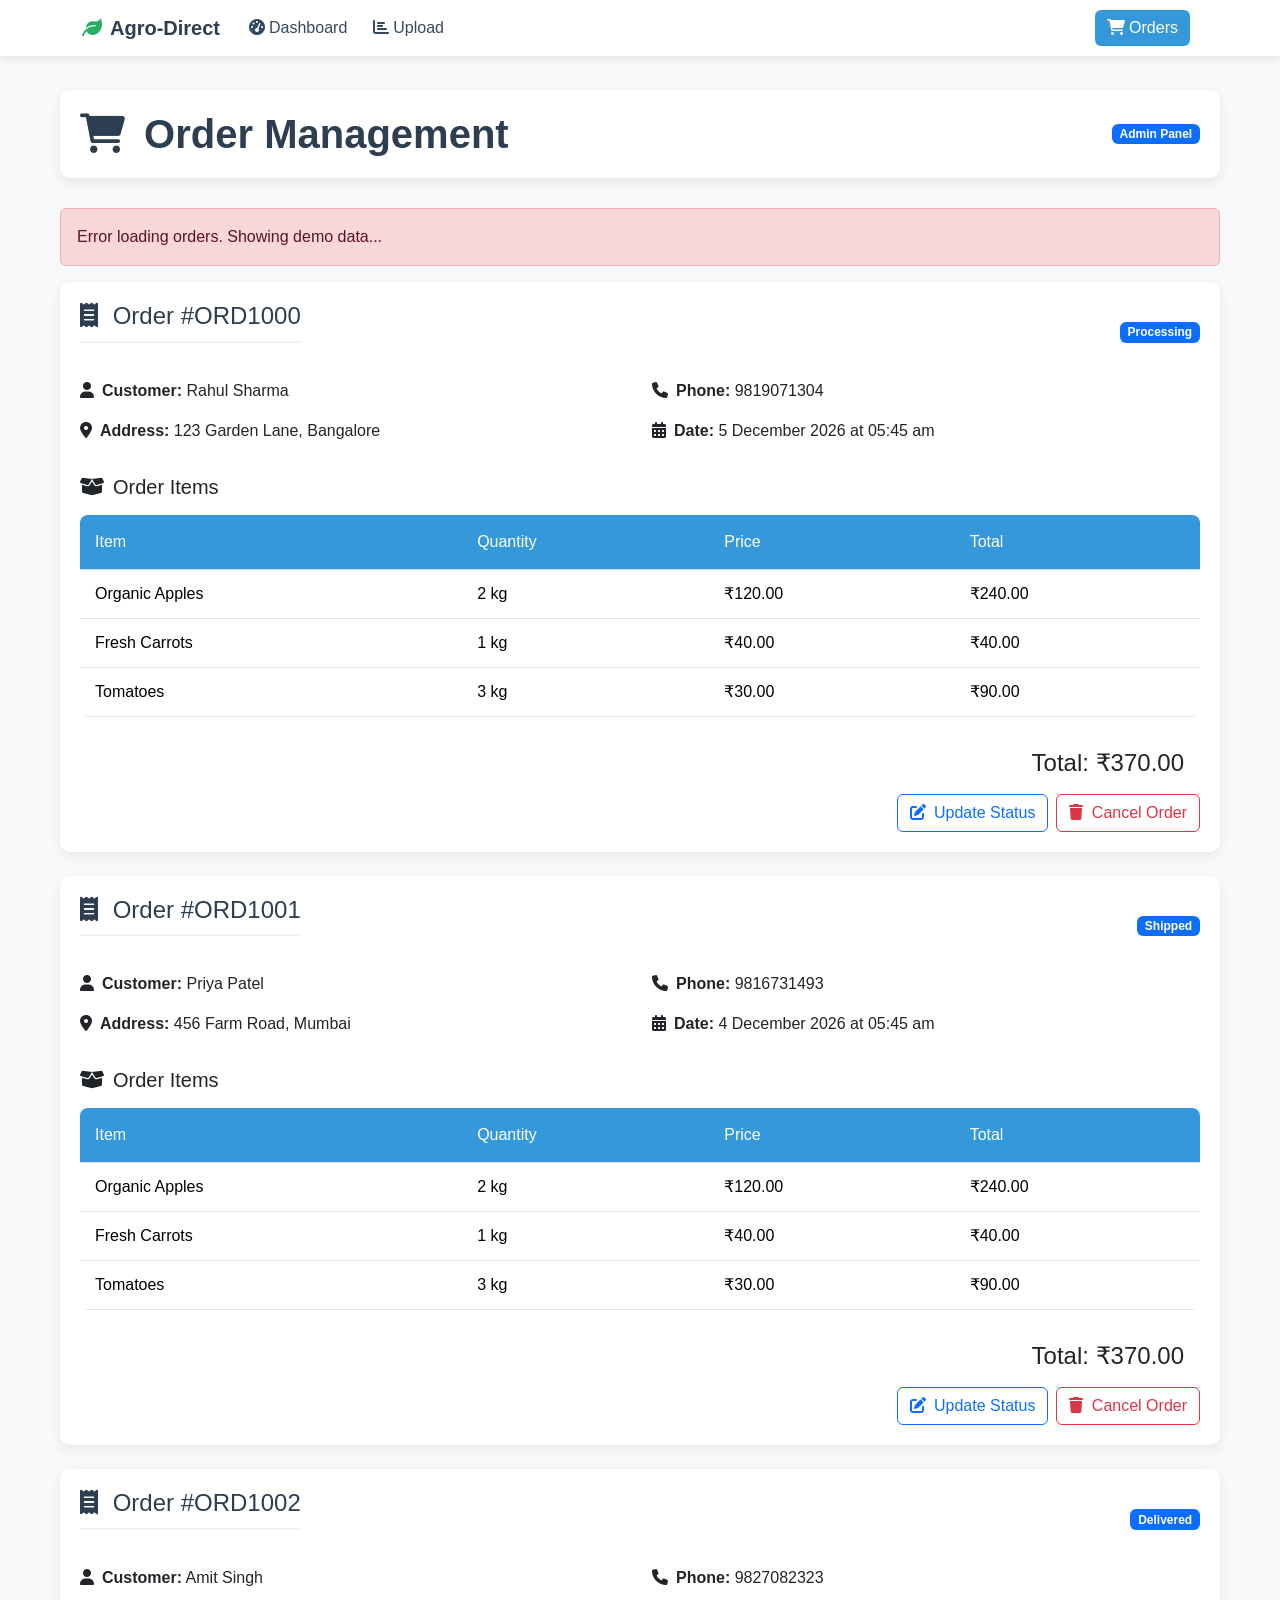
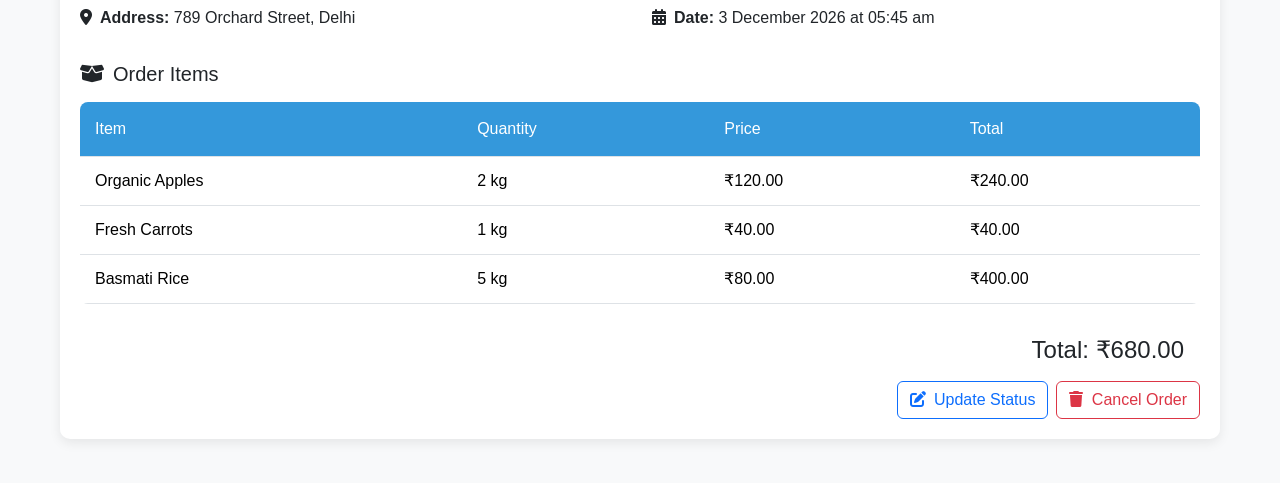
<file: agrodirect-main/adminpanel/orderadmin.html>
<!DOCTYPE html>
<html lang="en">
<head>
    <meta charset="UTF-8">
    <meta name="viewport" content="width=device-width, initial-scale=1.0">
    <title>All Orders - Agro-Direct</title>
    <script src="https://code.jquery.com/jquery-3.6.0.min.js"></script>
    <script src="https://cdn.jsdelivr.net/npm/bootstrap@5.3.0/dist/js/bootstrap.bundle.min.js"></script>
    <link rel="stylesheet" href="https://cdn.jsdelivr.net/npm/bootstrap@5.3.0/dist/css/bootstrap.min.css">
    <link rel="stylesheet" href="https://cdnjs.cloudflare.com/ajax/libs/font-awesome/6.0.0/css/all.min.css">
    <link rel="stylesheet" href="admin.css">
</head>
<body>
    <!-- Navigation Bar -->
    <nav class="navbar navbar-expand-lg navbar-custom fixed-top">
        <div class="container">
            <a class="navbar-brand" href="#"><i class="fas fa-leaf me-2"></i>Agro-Direct</a>
            <button class="navbar-toggler" type="button" data-bs-toggle="collapse" data-bs-target="#navbarNav">
                <span class="navbar-toggler-icon"></span>
            </button>
            <div class="collapse navbar-collapse" id="navbarNav">
                <ul class="navbar-nav me-auto">
                    <li class="nav-item">
                        <a class="nav-link" href="admin.html"><i class="fas fa-tachometer-alt me-1"></i>Dashboard</a>
                    </li>
                    <li class="nav-item">
                        <a class="nav-link" href="upload.html"><i class="fas fa-chart-bar me-1"></i>Upload</a>
                    </li>
                    <!-- <li class="nav-item">
                        <a class="nav-link" href="user.html"><i class="fas fa-cog me-1"></i>Users</a>
                    </li> -->
                </ul>
                <div class="d-flex">
                    <a href="orderadmin.html" class="btn btn-order me-2">
                        <i class="fas fa-shopping-cart me-1"></i>Orders
                    </a>
                    <!-- <a href="../frontend/index.html" class="btn btn-login">
                        <i class="fas fa-sign-in-alt me-1"></i>Login
                    </a> -->
                </div>
            </div>
        </div>
    </nav>

    <div class="dashboard-container">
        <div class="panel-header">
            <div class="d-flex justify-content-between align-items-center">
                <h1 class="panel-title">
                    <i class="fas fa-shopping-cart me-2"></i>
                    Order Management
                </h1>
                <span class="badge bg-primary">Admin Panel</span>
            </div>
        </div>

        <div id="alertToast" class="alert-toast"></div>

        <div class="loading-spinner" id="loadingSpinner">
            <div class="spinner-border text-primary" role="status">
                <span class="visually-hidden">Loading...</span>
            </div>
            <p class="mt-2">Loading orders...</p>
        </div>

        <div id="ordersContainer" class="orders-section">
            <!-- Orders will be inserted here -->
        </div>
    </div>

    <script>
        $(document).ready(function() {
            $('#loadingSpinner').show();
            fetchAllOrders();
            
            function fetchAllOrders() {
                $.get('http://localhost:5000/api/all-orders', function(data) {
                    const orders = data.orders || [];
                    
                    if (orders.length === 0) {
                        $('#ordersContainer').html('<div class="alert alert-info">No orders found.</div>');
                        $('#loadingSpinner').hide();
                        return;
                    }
                    
                    let html = '';
                    orders.forEach(order => {
                        const orderDate = new Date(order.orderDate).toLocaleString('en-IN', { 
                            day: 'numeric', month: 'long', year: 'numeric', hour: '2-digit', minute: '2-digit'
                        });

                        html += `
                            <div class="section-card order-card mb-4">
                                <div class="d-flex justify-content-between align-items-center mb-3">
                                    <h3 class="section-title">
                                        <i class="fas fa-receipt me-2"></i>
                                        Order #${order._id || 'N/A'}
                                    </h3>
                                    <span class="badge bg-primary">${order.orderStatus || 'Processing'}</span>
                                </div>
                                
                                <div class="row mb-3">
                                    <div class="col-md-6">
                                        <p><strong><i class="fas fa-user me-2"></i>Customer:</strong> ${order.userId?.name || 'Unknown User'}</p>
                                        <p><strong><i class="fas fa-map-marker-alt me-2"></i>Address:</strong> 
                                            ${order.userId?.address?.addressLine1 || ''}, ${order.userId?.address?.city || ''}
                                        </p>
                                    </div>
                                    <div class="col-md-6">
                                        <p><strong><i class="fas fa-phone me-2"></i>Phone:</strong> ${order.userId?.address?.phone || 'N/A'}</p>
                                        <p><strong><i class="fas fa-calendar-alt me-2"></i>Date:</strong> ${orderDate}</p>
                                    </div>
                                </div>
                                
                                <h5 class="mb-3"><i class="fas fa-box-open me-2"></i>Order Items</h5>
                                <div class="table-responsive">
                                    <table class="table item-table">
                                        <thead>
                                            <tr>
                                                <th>Item</th>
                                                <th>Quantity</th>
                                                <th>Price</th>
                                                <th>Total</th>
                                            </tr>
                                        </thead>
                                        <tbody>
                                            ${order.items.map(item => `
                                                <tr>
                                                    <td class="item-name">${item.name}</td>
                                                    <td>${item.quantity} ${item.unit || ''}</td>
                                                    <td>₹${item.price?.toFixed(2) || '0.00'}</td>
                                                    <td>₹${((item.price || 0) * (item.quantity || 1)).toFixed(2)}</td>
                                                </tr>
                                            `).join('')}
                                        </tbody>
                                    </table>
                                </div>
                                
                                <div class="d-flex justify-content-end mt-3">
                                    <h4 class="me-3">Total: ₹${order.totalAmount?.toFixed(2) || '0.00'}</h4>
                                </div>
                                
                                <div class="d-flex justify-content-end mt-2">
                                    
                                    <button class="btn btn-outline-danger">
                                        <i class="fas fa-trash me-1"></i> Cancel Order
                                    </button>
                                </div>
                            </div>
                        `;
                    });
                    
                    $('#ordersContainer').html(html);
                    $('#loadingSpinner').hide();
                    
                    // Add event handlers for buttons
                    $('.btn-outline-primary').click(function() {
                        const orderId = $(this).closest('.order-card').find('.section-title').text().replace('Order #', '').trim();
                        showToast(`Updating status for order ${orderId}...`, 'info');
                    });
                    
                    $('.btn-outline-danger').click(function() {
                        const orderId = $(this).closest('.order-card').find('.section-title').text().replace('Order #', '').trim();
                        if (confirm(`Are you sure you want to cancel order ${orderId}?`)) {
                            showToast(`Order ${orderId} has been cancelled`, 'success');
                        }
                    });
                    
                }).fail(function(error) {
                    console.error('Error loading orders:', error);
                    $('#ordersContainer').html('<div class="alert alert-danger">Error loading orders. Showing demo data...</div>');
                    
                    // Load sample data if API fails
                    const sampleOrders = generateSampleOrders(3);
                    let html = '';
                    
                    sampleOrders.forEach(order => {
                        const orderDate = new Date(order.orderDate).toLocaleString('en-IN', { 
                            day: 'numeric', month: 'long', year: 'numeric', hour: '2-digit', minute: '2-digit'
                        });

                        html += `
                            <div class="section-card order-card mb-4">
                                <div class="d-flex justify-content-between align-items-center mb-3">
                                    <h3 class="section-title">
                                        <i class="fas fa-receipt me-2"></i>
                                        Order #${order._id}
                                    </h3>
                                    <span class="badge bg-primary">${order.orderStatus}</span>
                                </div>
                                
                                <div class="row mb-3">
                                    <div class="col-md-6">
                                        <p><strong><i class="fas fa-user me-2"></i>Customer:</strong> ${order.userName}</p>
                                        <p><strong><i class="fas fa-map-marker-alt me-2"></i>Address:</strong> 
                                            ${order.address}
                                        </p>
                                    </div>
                                    <div class="col-md-6">
                                        <p><strong><i class="fas fa-phone me-2"></i>Phone:</strong> ${order.phone}</p>
                                        <p><strong><i class="fas fa-calendar-alt me-2"></i>Date:</strong> ${orderDate}</p>
                                    </div>
                                </div>
                                
                                <h5 class="mb-3"><i class="fas fa-box-open me-2"></i>Order Items</h5>
                                <div class="table-responsive">
                                    <table class="table item-table">
                                        <thead>
                                            <tr>
                                                <th>Item</th>
                                                <th>Quantity</th>
                                                <th>Price</th>
                                                <th>Total</th>
                                            </tr>
                                        </thead>
                                        <tbody>
                                            ${order.items.map(item => `
                                                <tr>
                                                    <td class="item-name">${item.name}</td>
                                                    <td>${item.quantity} ${item.unit}</td>
                                                    <td>₹${item.price.toFixed(2)}</td>
                                                    <td>₹${(item.price * item.quantity).toFixed(2)}</td>
                                                </tr>
                                            `).join('')}
                                        </tbody>
                                    </table>
                                </div>
                                
                                <div class="d-flex justify-content-end mt-3">
                                    <h4 class="me-3">Total: ₹${order.totalAmount.toFixed(2)}</h4>
                                </div>
                                
                                <div class="d-flex justify-content-end mt-2">
                                    <button class="btn btn-outline-primary me-2">
                                        <i class="fas fa-edit me-1"></i> Update Status
                                    </button>
                                    <button class="btn btn-outline-danger">
                                        <i class="fas fa-trash me-1"></i> Cancel Order
                                    </button>
                                </div>
                            </div>
                        `;
                    });
                    
                    $('#ordersContainer').append(html);
                    $('#loadingSpinner').hide();
                });
            }
            
            function generateSampleOrders(count) {
                const sampleItems = [
                    { name: "Organic Apples", quantity: 2, unit: "kg", price: 120 },
                    { name: "Fresh Carrots", quantity: 1, unit: "kg", price: 40 },
                    { name: "Basmati Rice", quantity: 5, unit: "kg", price: 80 },
                    { name: "Sunflower Oil", quantity: 1, unit: "litre", price: 180 },
                    { name: "Tomatoes", quantity: 3, unit: "kg", price: 30 }
                ];
                
                const statuses = ["Processing", "Shipped", "Delivered", "Cancelled"];
                const addresses = [
                    "123 Garden Lane, Bangalore",
                    "456 Farm Road, Mumbai",
                    "789 Orchard Street, Delhi"
                ];
                
                const orders = [];
                const now = new Date();
                
                for (let i = 0; i < count; i++) {
                    const itemCount = Math.min(3, sampleItems.length);
                    const shuffledItems = [...sampleItems].sort(() => 0.5 - Math.random()).slice(0, itemCount);
                    const totalAmount = shuffledItems.reduce((sum, item) => sum + (item.price * item.quantity), 0);
                    
                    orders.push({
                        _id: "ORD" + (1000 + i),
                        orderDate: new Date(now.getTime() - (i * 24 * 60 * 60 * 1000)),
                        orderStatus: statuses[i % statuses.length],
                        userName: ["Rahul Sharma", "Priya Patel", "Amit Singh"][i % 3],
                        address: addresses[i % addresses.length],
                        phone: "98" + Math.floor(10000000 + Math.random() * 90000000),
                        items: shuffledItems,
                        totalAmount: totalAmount
                    });
                }
                
                return orders;
            }
            
            function showToast(message, type) {
                const toast = `
                    <div class="alert alert-${type} alert-dismissible fade show" role="alert">
                        ${type === 'success' ? '<i class="fas fa-check-circle me-2"></i>' : 
                         type === 'info' ? '<i class="fas fa-info-circle me-2"></i>' : 
                         '<i class="fas fa-exclamation-circle me-2"></i>'}
                        ${message}
                        <button type="button" class="btn-close" data-bs-dismiss="alert" aria-label="Close"></button>
                    </div>
                `;
                
                $('#alertToast').html(toast);
                
                // Auto-dismiss after 3 seconds
                setTimeout(() => {
                    $('#alertToast .alert').alert('close');
                }, 3000);
            }
        });
    </script>
</body>
</html>
</file>
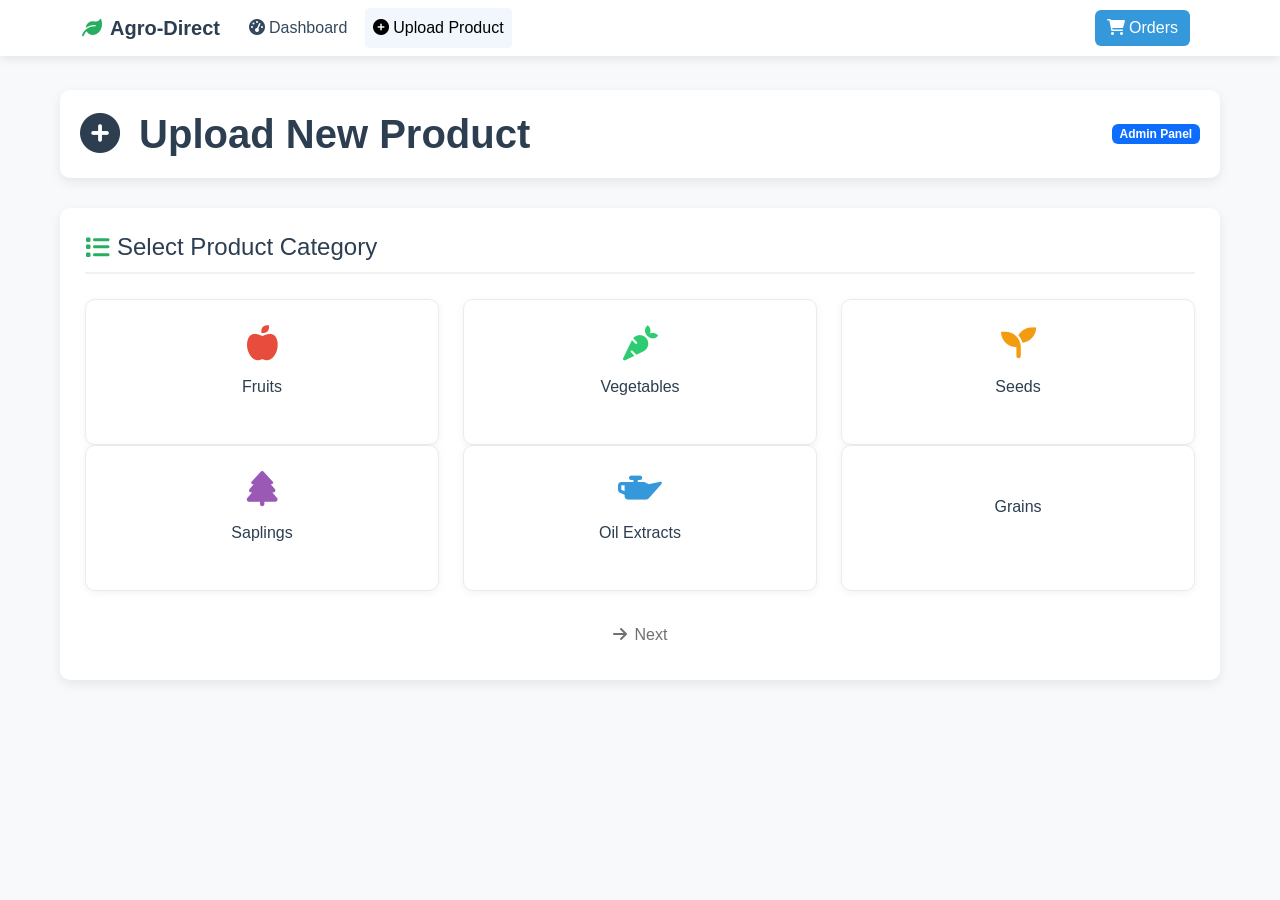
<file: agrodirect-main/adminpanel/upload.html>
<!DOCTYPE html>
<html lang="en">
<head>
  <meta charset="UTF-8">
  <meta name="viewport" content="width=device-width, initial-scale=1.0">
  <title>Upload Product - Agro-Direct</title>
  
  <!-- Bootstrap & FontAwesome -->
  <link href="https://cdn.jsdelivr.net/npm/bootstrap@5.3.0/dist/css/bootstrap.min.css" rel="stylesheet">
  <link rel="stylesheet" href="https://cdnjs.cloudflare.com/ajax/libs/font-awesome/6.0.0/css/all.min.css">
  <script src="https://code.jquery.com/jquery-3.6.0.min.js"></script>
  <script src="https://cdn.jsdelivr.net/npm/bootstrap@5.3.0/dist/js/bootstrap.bundle.min.js"></script>

  <style>
    body {
      background-color: #f8f9fa;
      font-family: 'Segoe UI', Tahoma, Geneva, Verdana, sans-serif;
      padding-top: 70px;
    }
    
    .navbar-custom {
      background-color: #ffffff;
      box-shadow: 0 2px 10px rgba(0, 0, 0, 0.1);
    }
    
    .navbar-brand {
      font-weight: 700;
      color: #2c3e50;
    }
    
    .navbar-brand i {
      color: #27ae60;
    }
    
    .nav-link {
      font-weight: 500;
      color: #34495e;
      margin: 0 5px;
    }
    
    .nav-link:hover {
      color: #27ae60;
    }
    
    .nav-link.active {
      background-color: #f1f7fc;
      color: #27ae60;
      border-radius: 4px;
    }
    
    .btn-login {
      background-color: #27ae60;
      color: white;
      border: none;
      font-weight: 500;
    }
    
    .btn-login:hover {
      background-color: #219653;
      color: white;
    }
    
    .btn-order {
      background-color: #3498db;
      color: white;
      border: none;
      font-weight: 500;
    }
    
    .btn-order:hover {
      background-color: #2980b9;
      color: white;
    }
    
    .dashboard-container {
      max-width: 1200px;
      margin: 0 auto;
      padding: 20px;
    }
    
    .panel-header {
      background-color: #ffffff;
      border-radius: 10px;
      padding: 20px;
      margin-bottom: 30px;
      box-shadow: 0 4px 12px rgba(0, 0, 0, 0.08);
    }
    
    .panel-title {
      color: #2c3e50;
      font-weight: 600;
      margin-bottom: 0;
    }
    
    .upload-container {
      background-color: #ffffff;
      border-radius: 10px;
      padding: 25px;
      margin-bottom: 30px;
      box-shadow: 0 4px 12px rgba(0, 0, 0, 0.08);
      transition: transform 0.2s;
    }
    
    .upload-container:hover {
      transform: translateY(-5px);
    }
    
    .form-title {
      color: #2c3e50;
      font-size: 1.5rem;
      margin-bottom: 25px;
      padding-bottom: 10px;
      border-bottom: 2px solid #f1f1f1;
      display: flex;
      align-items: center;
    }
    
    .form-title i {
      margin-right: 10px;
      color: #27ae60;
    }
    
    .btn-submit {
      background-color: #27ae60;
      color: white;
      border: none;
      font-weight: 500;
      padding: 8px 20px;
      transition: all 0.2s;
    }
    
    .btn-submit:hover {
      background-color: #219653;
      transform: translateY(-1px);
    }
    
    .btn-secondary {
      background-color: #95a5a6;
      color: white;
      border: none;
      font-weight: 500;
      padding: 8px 20px;
    }
    
    .btn-secondary:hover {
      background-color: #7f8c8d;
      color: white;
    }
    
    .category-card {
      background-color: #ffffff;
      border: 1px solid #e9ecef;
      text-align: center;
      padding: 25px 15px;
      cursor: pointer;
      border-radius: 10px;
      transition: all 0.3s;
      margin-bottom: 20px;
      box-shadow: 0 2px 8px rgba(0,0,0,0.05);
      height: 100%;
    }
    
    .category-card:hover {
      border-color: #27ae60;
      transform: translateY(-3px);
      box-shadow: 0 5px 15px rgba(0,0,0,0.1);
    }
    
    .category-card.selected {
      background-color: #e8f5e9;
      border-color: #27ae60;
    }
    
    .category-card i {
      font-size: 2.2rem;
      margin-bottom: 15px;
    }
    
    .category-card div {
      font-weight: 500;
      color: #2c3e50;
    }
    
    /* Category-specific colors */
    .category-card[data-category="fruits"] i { color: #e74c3c; }
    .category-card[data-category="vegetables"] i { color: #2ecc71; }
    .category-card[data-category="seeds"] i { color: #f39c12; }
    .category-card[data-category="saplings"] i { color: #9b59b6; }
    .category-card[data-category="oilextracts"] i { color: #3498db; }
    .category-card[data-category="grains"] i { color: #e67e22; }
    
    #imagePreview {
      margin-top: 15px;
      max-width: 200px;
      max-height: 200px;
      display: none;
      border-radius: 8px;
      border: 2px solid #e9ecef;
    }
    
    .alert-toast {
      position: fixed;
      top: 80px;
      right: 20px;
      z-index: 1100;
      min-width: 300px;
    }
    
    .form-label {
      font-weight: 500;
      color: #2c3e50;
      margin-bottom: 8px;
    }
    
    .form-control {
      border-radius: 5px;
      padding: 10px 15px;
      border: 1px solid #ced4da;
    }
    
    .form-control:focus {
      border-color: #27ae60;
      box-shadow: 0 0 0 0.25rem rgba(39, 174, 96, 0.25);
    }
    
    .form-check-input {
      width: 1.5em;
      height: 1.5em;
      cursor: pointer;
    }
    
    .form-check-input:checked {
      background-color: #2ecc71;
      border-color: #2ecc71;
    }
    
    .form-switch .form-check-input {
      width: 3em;
    }
  </style>
</head>
<body>

<!-- Navigation Bar -->
<nav class="navbar navbar-expand-lg navbar-custom fixed-top">
  <div class="container">
    <a class="navbar-brand" href="#"><i class="fas fa-leaf me-2"></i>Agro-Direct</a>
    <button class="navbar-toggler" type="button" data-bs-toggle="collapse" data-bs-target="#navbarNav">
      <span class="navbar-toggler-icon"></span>
    </button>
    <div class="collapse navbar-collapse" id="navbarNav">
      <ul class="navbar-nav me-auto">
        <li class="nav-item">
          <a class="nav-link" href="admin.html"><i class="fas fa-tachometer-alt me-1"></i>Dashboard</a>
        </li>
        <li class="nav-item">
          <a class="nav-link active" href="upload.html"><i class="fas fa-plus-circle me-1"></i>Upload Product</a>
        </li>
        <!-- <li class="nav-item">
          <a class="nav-link" href="user.html"><i class="fas fa-users me-1"></i>Users</a>
        </li> -->
      </ul>
      <div class="d-flex">
        <a href="orderadmin.html" class="btn btn-order me-2">
          <i class="fas fa-shopping-cart me-1"></i>Orders
        </a>
        <!-- <a href="../frontend/index.html" class="btn btn-login">
          <i class="fas fa-sign-in-alt me-1"></i>Login
        </a> -->
      </div>
    </div>
  </div>
</nav>

<div class="dashboard-container">
  <div class="panel-header">
    <div class="d-flex justify-content-between align-items-center">
      <h1 class="panel-title">
        <i class="fas fa-plus-circle me-2"></i>
        Upload New Product
      </h1>
      <span class="badge bg-primary">Admin Panel</span>
    </div>
  </div>

  <div id="alertToast" class="alert-toast"></div>

  <!-- Upload Form -->
  <div class="upload-container" id="categoryStep">
    <h2 class="form-title"><i class="fas fa-list me-2"></i>Select Product Category</h2>
    <div class="row">
      <div class="col-md-4">
        <div class="category-card" data-category="fruits">
          <i class="fas fa-apple-alt"></i>
          <div>Fruits</div>
        </div>
      </div>
      <div class="col-md-4">
        <div class="category-card" data-category="vegetables">
          <i class="fas fa-carrot"></i>
          <div>Vegetables</div>
        </div>
      </div>
      <div class="col-md-4">
        <div class="category-card" data-category="seeds">
          <i class="fas fa-seedling"></i>
          <div>Seeds</div>
        </div>
      </div>
      <div class="col-md-4">
        <div class="category-card" data-category="saplings">
          <i class="fas fa-tree"></i>
          <div>Saplings</div>
        </div>
      </div>
      <div class="col-md-4">
        <div class="category-card" data-category="oilextracts">
          <i class="fas fa-oil-can"></i>
          <div>Oil Extracts</div>
        </div>
      </div>
      <div class="col-md-4">
        <div class="category-card" data-category="grains">
          <i class="fas fa-wheat-awn"></i>
          <div>Grains</div>
        </div>
      </div>
    </div>
    <div class="text-center mt-4">
      <button class="btn btn-submit" id="nextBtn" disabled><i class="fas fa-arrow-right me-2"></i>Next</button>
    </div>
  </div>

  <div class="upload-container" id="productFormStep" style="display: none;">
    <h2 class="form-title"><i class="fas fa-plus-circle me-2"></i>Add New Product</h2>
    <form id="productForm">
      <input type="hidden" id="productCategory">

      <div class="mb-3">
        <label class="form-label">Product Name</label>
        <input type="text" class="form-control" id="productName" required>
      </div>

      <div class="mb-3">
        <label class="form-label">Price (₹)</label>
        <input type="number" class="form-control" id="productPrice" required min="1" step="0.01">
      </div>

      <div class="mb-3">
        <label class="form-label">Description</label>
        <textarea class="form-control" id="productDescription" rows="4" required></textarea>
      </div>

      <div class="mb-3">
        <label class="form-label">Product Image</label>
        <input type="file" class="form-control" id="productImage" accept="image/png, image/jpeg">
        <img id="imagePreview" class="img-thumbnail mt-3">
      </div>

      <div class="form-check form-switch mb-4">
        <input class="form-check-input" type="checkbox" id="productAvailable" checked>
        <label class="form-check-label" for="productAvailable">Available Immediately</label>
      </div>

      <div class="d-flex justify-content-between">
        <button type="button" class="btn btn-secondary" id="backBtn"><i class="fas fa-arrow-left me-2"></i>Back</button>
        <button type="submit" class="btn btn-submit"><i class="fas fa-save me-2"></i>Save Product</button>
      </div>
    </form>
  </div>
</div>

<!-- JS -->
<script>
$(document).ready(function() {
  let selectedCategory = null;

  // Select category
  $('.category-card').click(function() {
    $('.category-card').removeClass('selected');
    $(this).addClass('selected');
    selectedCategory = $(this).data('category');
    $('#nextBtn').prop('disabled', false);
  });

  // Next to Product Form
  $('#nextBtn').click(function() {
    if (!selectedCategory) {
      showToast('Please select a category first', 'danger');
      return;
    }
    $('#productCategory').val(selectedCategory);
    $('#categoryStep').hide();
    $('#productFormStep').show();
  });

  // Back to Category Step
  $('#backBtn').click(function() {
    $('#productFormStep').hide();
    $('#categoryStep').show();
  });

  // Preview image
  $('#productImage').change(function() {
    const file = this.files[0];
    if (file) {
      const reader = new FileReader();
      reader.onload = function(e) {
        $('#imagePreview').attr('src', e.target.result).show();
      };
      reader.readAsDataURL(file);
    } else {
      $('#imagePreview').hide();
    }
  });

  // Submit form
  $('#productForm').submit(async function(e) {
    e.preventDefault();

    const name = $('#productName').val().trim();
    const price = $('#productPrice').val();
    const desc = $('#productDescription').val().trim();
    const category = $('#productCategory').val();
    const isAvailable = $('#productAvailable').is(':checked');

    if (!name || !price || !desc) {
      showToast('Please fill all fields', 'warning');
      return;
    }

    let imgBase64 = '';
    const file = $('#productImage')[0].files[0];
    if (file) {
      imgBase64 = await toBase64(file);
    }

    $.ajax({
      url: 'http://localhost:5003/admin/add-product',
      method: 'POST',
      contentType: 'application/json',
      data: JSON.stringify({
        name,
        price,
        desc,
        category,
        isAvailable,
        img: imgBase64
      }),
      success: function(response) {
        if (response.success) {
          showToast('Product added successfully!', 'success');
          $('#productForm')[0].reset();
          $('#imagePreview').hide();
          $('#productFormStep').hide();
          $('#categoryStep').show();
        } else {
          showToast(response.message || 'Failed to add product', 'danger');
        }
      },
      error: function(xhr) {
        console.error(xhr);
        showToast('Error adding product', 'danger');
      }
    });
  });

  // Helper: file to base64
  function toBase64(file) {
    return new Promise((resolve, reject) => {
      const reader = new FileReader();
      reader.readAsDataURL(file);
      reader.onload = () => resolve(reader.result);
      reader.onerror = reject;
    });
  }

  // Toast
  function showToast(message, type) {
    const icon = type === 'success' ? 'check-circle' : 
                 type === 'warning' ? 'exclamation-triangle' : 
                 type === 'danger' ? 'times-circle' : 'info-circle';
    
    const toastHTML = `
      <div class="alert alert-${type} alert-dismissible fade show" role="alert">
        <i class="fas fa-${icon} me-2"></i>
        ${message}
        <button type="button" class="btn-close" data-bs-dismiss="alert" aria-label="Close"></button>
      </div>`;
    
    $('#alertToast').html(toastHTML);
    setTimeout(() => $('#alertToast .alert').alert('close'), 3000);
  }
});
</script>

</body>
</html>
</file>
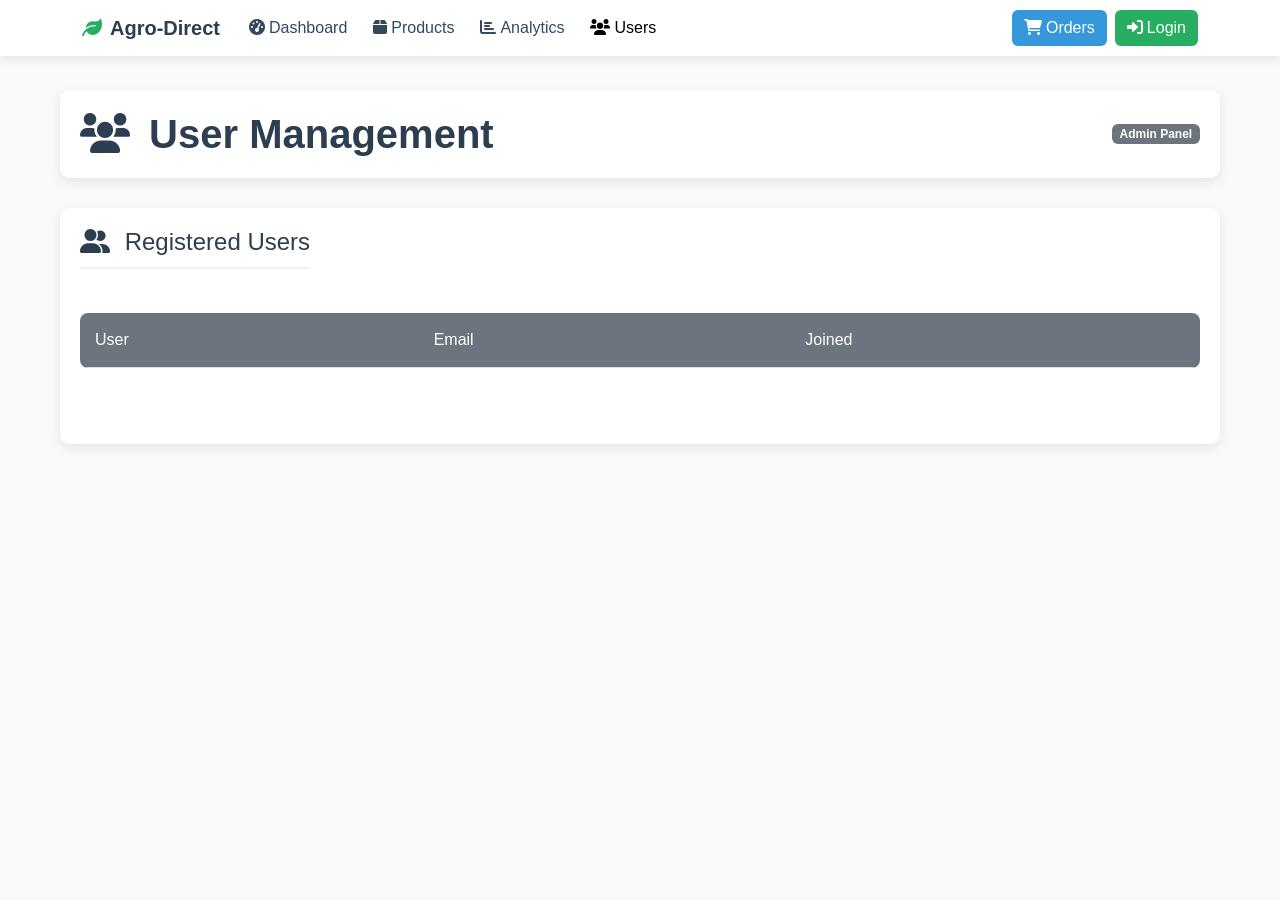
<file: agrodirect-main/adminpanel/user.html>
<!DOCTYPE html>
<html lang="en">
<head>
    <meta charset="UTF-8">
    <meta name="viewport" content="width=device-width, initial-scale=1.0">
    <title>User Management - Agro-Direct</title>
    <script src="https://code.jquery.com/jquery-3.6.0.min.js"></script>
    <script src="https://cdn.jsdelivr.net/npm/bootstrap@5.3.0/dist/js/bootstrap.bundle.min.js"></script>
    <link rel="stylesheet" href="https://cdn.jsdelivr.net/npm/bootstrap@5.3.0/dist/css/bootstrap.min.css">
    <link rel="stylesheet" href="https://cdnjs.cloudflare.com/ajax/libs/font-awesome/6.0.0/css/all.min.css">
</head>
<link rel="stylesheet" href="user.css">
<body>
    <!-- Navigation Bar -->
    <nav class="navbar navbar-expand-lg navbar-custom fixed-top">
        <div class="container">
            <a class="navbar-brand" href="#"><i class="fas fa-leaf me-2"></i>Agro-Direct</a>
            <button class="navbar-toggler" type="button" data-bs-toggle="collapse" data-bs-target="#navbarNav">
                <span class="navbar-toggler-icon"></span>
            </button>
            <div class="collapse navbar-collapse" id="navbarNav">
                <ul class="navbar-nav me-auto">
                    <li class="nav-item">
                        <a class="nav-link" href="admin.html"><i class="fas fa-tachometer-alt me-1"></i>Dashboard</a>
                    </li>
                    <li class="nav-item">
                        <a class="nav-link" href="#"><i class="fas fa-box me-1"></i>Products</a>
                    </li>
                    <li class="nav-item">
                        <a class="nav-link" href="#"><i class="fas fa-chart-bar me-1"></i>Analytics</a>
                    </li>
                    <li class="nav-item">
                        <a class="nav-link active" href="user.html"><i class="fas fa-users me-1"></i>Users</a>
                    </li>
                </ul>
                <div class="d-flex">
                    <button class="btn btn-order me-2"><i class="fas fa-shopping-cart me-1"></i>Orders</button>
                    <button class="btn btn-login"><i class="fas fa-sign-in-alt me-1"></i>Login</button>
                </div>
            </div>
        </div>
    </nav>

    <div class="dashboard-container">
        <div class="panel-header">
            <div class="d-flex justify-content-between align-items-center">
                <h1 class="panel-title">
                    <i class="fas fa-users me-2"></i>
                    User Management
                </h1>
                <span class="badge bg-secondary">Admin Panel</span>
            </div>
        </div>

        <div id="alertToast" class="alert-toast"></div>

        
        <!-- Users Section -->
        <div class="section-card">
            <div class="d-flex justify-content-between align-items-center mb-4">
                <h3 class="section-title">
                    <i class="fas fa-user-friends me-2"></i>
                    Registered Users
                </h3>
            </div>
            
            <div class="table-responsive">
                <table class="table user-table">
                    <thead>
                        <tr>
                            <th>User</th>
                            <th>Email</th>
                            <th>Joined</th>
                        </tr>
                    </thead>
                    <tbody id="userTable"></tbody>
                </table>
            </div>
            
            <!-- Pagination -->
            <nav aria-label="User pagination">
                <ul class="pagination justify-content-center mt-4" id="pagination">
                    <!-- Pagination will be added dynamically -->
                </ul>
            </nav>
        </div>
    </div>
    <script>
        document.addEventListener("DOMContentLoaded", () => {
            fetch('http://localhost:5000/api/users')  // Full backend URL here
                .then(res => res.json())
                .then(users => {
                    const userTable = document.getElementById('userTable');
                    userTable.innerHTML = '';
        
                    users.forEach(user => {
                        const row = document.createElement('tr');
                        row.innerHTML = `
                            <td>${user.name}</td>
                            <td>${user.email}</td>
                            <td>${new Date(user.createdAt).toLocaleDateString()}</td>
                        `;
                        userTable.appendChild(row);
                    });
                })
                .catch(err => {
                    console.error("Error fetching users:", err);
                });
        });
        </script>
        
</body>
</html>
</file>
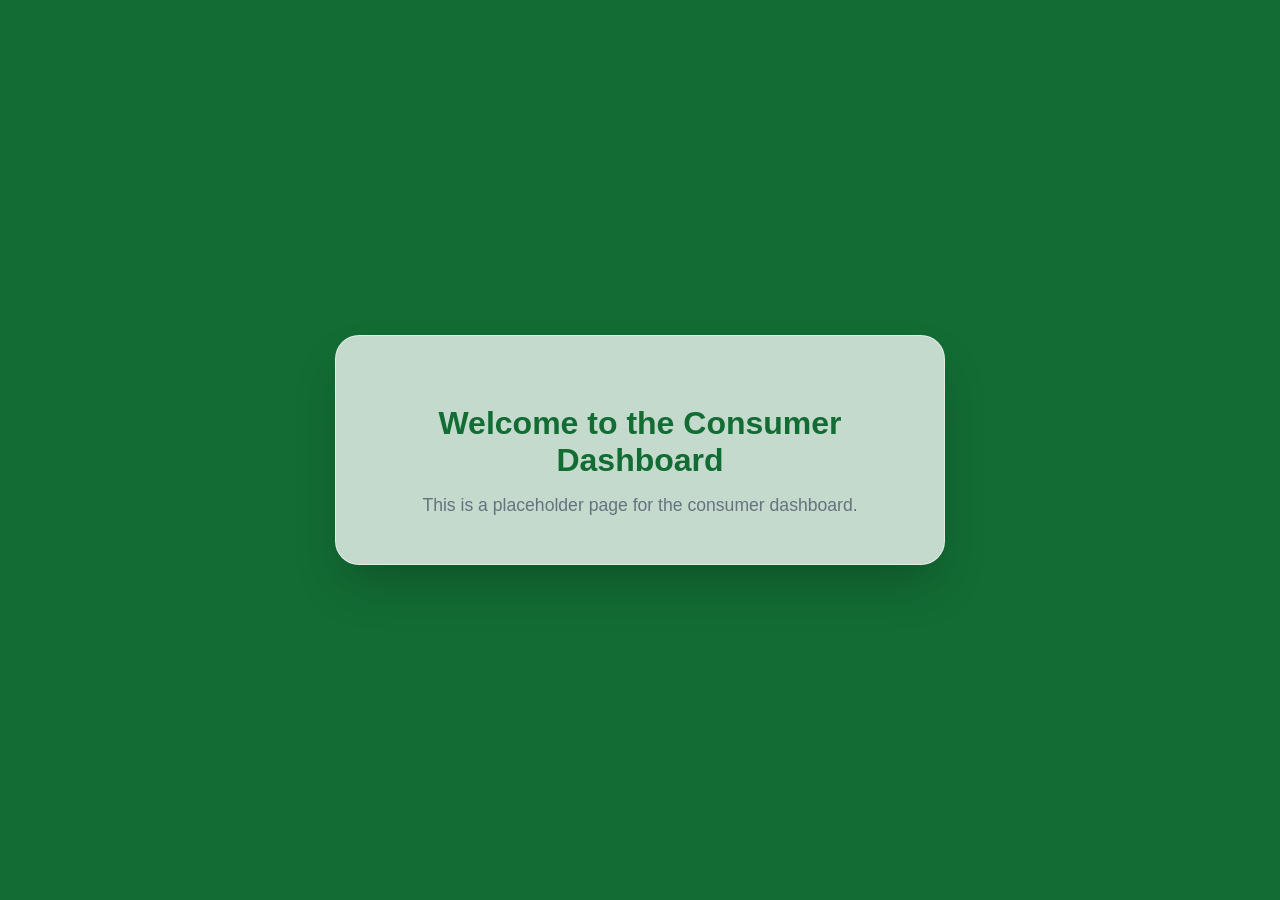
<file: agrodirect-main/frontend/consumer-dashboard.html>
<!DOCTYPE html>
<html lang="en">
<head>
    <meta charset="UTF-8">
    <meta name="viewport" content="width=device-width, initial-scale=1.0">
    <title>Consumer Dashboard</title>
    <link rel="stylesheet" href="index.css">
</head>
<body style="min-height:100vh;display:flex;align-items:center;justify-content:center;background:var(--primary);">
    <div class="dashboard-card">
        <h1>Welcome to the Consumer Dashboard</h1>
        <p>This is a placeholder page for the consumer dashboard.</p>
    </div>
</body>
</html>
</file>
<file: agrodirect-main/adminpanel/admin.css>
body {
    background-color: #f8f9fa;
    font-family: 'Segoe UI', Tahoma, Geneva, Verdana, sans-serif;
    padding-top: 70px;
}
.navbar-text {
    color: rgba(255, 255, 255, 0.8);
    margin-right: 1rem;
}

.btn-logout {
    background-color: #dc3545;
    color: white;
    border: none;
}

.btn-logout:hover {
    background-color: #bb2d3b;
    color: white;
}
.navbar-custom {
    background-color: #ffffff;
    box-shadow: 0 2px 10px rgba(0, 0, 0, 0.1);
}
.navbar-brand {
    font-weight: 700;
    color: #2c3e50;
}
.navbar-brand i {
    color: #27ae60;
}
.nav-link {
    font-weight: 500;
    color: #34495e;
    margin: 0 5px;
}
.nav-link:hover {
    color: #27ae60;
}
.btn-login {
    background-color: #27ae60;
    color: white;
    border: none;
    font-weight: 500;
}
.btn-login:hover {
    background-color: #219653;
    color: white;
}
.btn-order {
    background-color: #3498db;
    color: white;
    border: none;
    font-weight: 500;
}
.btn-order:hover {
    background-color: #2980b9;
    color: white;
}
.dashboard-container {
    max-width: 1200px;
    margin: 0 auto;
    padding: 20px;
}
.panel-header {
    background-color: #ffffff;
    border-radius: 10px;
    padding: 20px;
    margin-bottom: 30px;
    box-shadow: 0 4px 12px rgba(0, 0, 0, 0.08);
}
.panel-title {
    color: #2c3e50;
    font-weight: 600;
    margin-bottom: 0;
}
.section-card {
    background-color: #ffffff;
    border-radius: 10px;
    padding: 20px;
    margin-bottom: 30px;
    box-shadow: 0 4px 12px rgba(0, 0, 0, 0.08);
    transition: transform 0.2s;
}
.section-card:hover {
    transform: translateY(-5px);
}
.section-title {
    color: #2c3e50;
    font-size: 1.5rem;
    margin-bottom: 20px;
    padding-bottom: 10px;
    border-bottom: 2px solid #f1f1f1;
}
.item-table {
    border-collapse: separate;
    border-spacing: 0;
    width: 100%;
    border-radius: 8px;
    overflow: hidden;
}
.item-table th {
    background-color: #3498db;
    color: white;
    padding: 15px;
    font-weight: 500;
}
.item-table td {
    padding: 12px 15px;
    vertical-align: middle;
}
.item-table tbody tr:nth-child(even) {
    background-color: #f8f9fa;
}
.item-table tbody tr:hover {
    background-color: #f1f7fc;
}
.item-img {
    width: 60px;
    height: 60px;
    object-fit: cover;
    border-radius: 8px;
    border: 2px solid #e9ecef;
}
.item-name {
    font-weight: 500;
    color: #2c3e50;
}
.form-check-input {
    width: 1.5em;
    height: 1.5em;
    cursor: pointer;
}
.form-check-input:checked {
    background-color: #2ecc71;
    border-color: #2ecc71;
}
.form-switch .form-check-input {
    width: 3em;
}
.loading-spinner {
    display: none;
    margin: 50px auto;
    text-align: center;
}
.fruits-section {
    border-top: 4px solid #e74c3c;
}
.vegetables-section {
    border-top: 4px solid #2ecc71;
}
.seeds-section {
    border-top: 4px solid #f39c12;
}
.saplings-section {
    border-top: 4px solid #9b59b6;
}
.oil-extracts-section {
    border-top: 4px solid #3498db;
}
.grains-section {
    border-top: 4px solid #e67e22;
}
.status-badge {
    font-size: 0.8rem;
    padding: 5px 10px;
    border-radius: 50px;
}
.status-available {
    background-color: #d4edda;
    color: #155724;
}
.status-unavailable {
    background-color: #f8d7da;
    color: #721c24;
}
.alert-toast {
    position: fixed;
    top: 80px;
    right: 20px;
    z-index: 9999;
    max-width: 350px;
}
.category-nav {
    background-color: #ffffff;
    border-radius: 10px;
    padding: 15px;
    margin-bottom: 30px;
    box-shadow: 0 4px 12px rgba(0, 0, 0, 0.08);
}
.category-nav a {
    color: #2c3e50;
    text-decoration: none;
    padding: 8px 15px;
    border-radius: 30px;
    font-weight: 500;
    transition: all 0.3s;
}
.category-nav a:hover, .category-nav a.active {
    background-color: #f1f7fc;
    color: #3498db;
}
.category-nav a i {
    margin-right: 5px;
}
.badge-count {
    font-size: 0.9rem;
    padding: 5px 10px;
    border-radius: 50px;
}
</file>
<file: agrodirect-main/adminpanel/user.css>
body {
    background-color: #f8f9fa;
    font-family: 'Segoe UI', Tahoma, Geneva, Verdana, sans-serif;
    padding-top: 70px;
}
.navbar-custom {
    background-color: #ffffff;
    box-shadow: 0 2px 10px rgba(0, 0, 0, 0.1);
}
.navbar-brand {
    font-weight: 700;
    color: #2c3e50;
}
.navbar-brand i {
    color: #27ae60;
}
.nav-link {
    font-weight: 500;
    color: #34495e;
    margin: 0 5px;
}
.nav-link:hover {
    color: #27ae60;
}
.btn-login {
    background-color: #27ae60;
    color: white;
    border: none;
    font-weight: 500;
}
.btn-login:hover {
    background-color: #219653;
    color: white;
}
.btn-order {
    background-color: #3498db;
    color: white;
    border: none;
    font-weight: 500;
}
.btn-order:hover {
    background-color: #2980b9;
    color: white;
}
.dashboard-container {
    max-width: 1200px;
    margin: 0 auto;
    padding: 20px;
}
.panel-header {
    background-color: #ffffff;
    border-radius: 10px;
    padding: 20px;
    margin-bottom: 30px;
    box-shadow: 0 4px 12px rgba(0, 0, 0, 0.08);
}
.panel-title {
    color: #2c3e50;
    font-weight: 600;
    margin-bottom: 0;
}
.section-card {
    background-color: #ffffff;
    border-radius: 10px;
    padding: 20px;
    margin-bottom: 30px;
    box-shadow: 0 4px 12px rgba(0, 0, 0, 0.08);
    transition: transform 0.2s;
}
.section-card:hover {
    transform: translateY(-5px);
}
.section-title {
    color: #2c3e50;
    font-size: 1.5rem;
    margin-bottom: 20px;
    padding-bottom: 10px;
    border-bottom: 2px solid #f1f1f1;
}
.user-table {
    border-collapse: separate;
    border-spacing: 0;
    width: 100%;
    border-radius: 8px;
    overflow: hidden;
}
.user-table th {
    background-color: #6c757d;
    color: white;
    padding: 15px;
    font-weight: 500;
}
.user-table td {
    padding: 12px 15px;
    vertical-align: middle;
}
.user-table tbody tr:nth-child(even) {
    background-color: #f8f9fa;
}
.user-table tbody tr:hover {
    background-color: #f1f7fc;
}
.user-avatar {
    width: 50px;
    height: 50px;
    object-fit: cover;
    border-radius: 50%;
    border: 2px solid #e9ecef;
}
.user-name {
    font-weight: 500;
    color: #2c3e50;
}
.status-badge {
    font-size: 0.8rem;
    padding: 5px 10px;
    border-radius: 50px;
}
.status-active {
    background-color: #d4edda;
    color: #155724;
}
.status-inactive {
    background-color: #f8d7da;
    color: #721c24;
}
.status-pending {
    background-color: #fff3cd;
    color: #856404;
}
.role-badge {
    font-size: 0.8rem;
    padding: 5px 10px;
    border-radius: 50px;
}
.role-admin {
    background-color: #d1e7ff;
    color: #084298;
}
.role-user {
    background-color: #e2e3e5;
    color: #41464b;
}
.role-farmer {
    background-color: #d1fae5;
    color: #065f46;
}
.loading-spinner {
    display: none;
    margin: 50px auto;
    text-align: center;
}
.alert-toast {
    position: fixed;
    top: 80px;
    right: 20px;
    z-index: 9999;
    max-width: 350px;
}
.search-container {
    background-color: #ffffff;
    border-radius: 10px;
    padding: 15px;
    margin-bottom: 30px;
    box-shadow: 0 4px 12px rgba(0, 0, 0, 0.08);
}
.pagination .page-item.active .page-link {
    background-color: #6c757d;
    border-color: #6c757d;
}
.pagination .page-link {
    color: #6c757d;
}
</file>
<file: agrodirect-main/frontend/index.css>
/* Center role selection buttons */
#roleSelection {
    display: flex;
    flex-direction: column;
    align-items: center;
    justify-content: center;
}

#roleSelection .btn-group {
    display: flex;
    flex-direction: row;
    justify-content: center;
    align-items: center;
    gap: 24px;
    width: 100%;
    margin-top: 12px;
}

#roleSelection .btn-custom {
    min-width: 120px;
    text-align: center;
    transition: box-shadow 0.2s, border 0.2s, background 0.2s;
}

#roleSelection .btn-custom.selected-role {
    background: var(--primary);
    color: var(--white);
    border: 2px solid var(--accent);
    box-shadow: 0 2px 12px rgba(46, 125, 50, 0.18);
    transform: scale(1.07);
    z-index: 1;
}
/* Consumer Dashboard Card Styling */
.dashboard-card {
    background: var(--glass-bg);
    border: 1.5px solid var(--glass-border);
    border-radius: 1.5rem;
    box-shadow: var(--shadow-premium);
    padding: 3rem 4rem;
    text-align: center;
    max-width: 480px;
    margin: 2rem;
}
.dashboard-card h1 {
    font-family: 'Outfit', 'Inter', sans-serif;
    font-size: 2rem;
    font-weight: 700;
    color: var(--primary);
    margin-bottom: 1rem;
}
.dashboard-card p {
    color: var(--text-muted);
    font-size: 1.1rem;
    margin: 0;
}
/* AgroDirect Premium Professional Styling */
@import url('https://fonts.googleapis.com/css2?family=Outfit:wght@300;400;600;700&family=Inter:wght@400;500;600&display=swap');

:root {
    --primary: hsl(142, 70%, 25%);
    --primary-light: hsl(142, 60%, 45%);
    --accent: hsl(38, 90%, 55%);
    --white: hsl(0, 0%, 100%);
    --bg-cream: hsl(45, 20%, 98%);
    --text-dark: hsl(210, 24%, 16%);
    --text-muted: hsl(210, 10%, 45%);
    --glass-bg: rgba(255, 255, 255, 0.75);
    --glass-border: rgba(255, 255, 255, 0.5);
    --shadow-premium: 0 25px 50px -12px rgba(0, 0, 0, 0.25);
}

[data-theme="dark"] {
    --primary: hsl(142, 60%, 45%);
    --primary-light: hsl(142, 50%, 55%);
    --bg-cream: hsl(210, 24%, 6%);
    --text-dark: hsl(0, 0%, 95%);
    --text-muted: hsl(0, 0%, 75%);
    --glass-bg: rgba(15, 25, 15, 0.65);
    --glass-border: rgba(255, 255, 255, 0.08);
    --shadow-premium: 0 25px 50px -12px rgba(0, 0, 0, 0.7);
}

[data-theme="dark"] input {
    background: rgba(255, 255, 255, 0.03);
    border-color: rgba(255, 255, 255, 0.1);
    color: var(--text-dark);
}

[data-theme="dark"] input:focus {
    background: rgba(255, 255, 255, 0.08);
    border-color: var(--primary-light);
}

[data-theme="dark"] .password-requirements {
    background: rgba(255, 255, 255, 0.03);
    color: var(--text-dark);
}

/* Background Animation */
@keyframes gradientBG {
    0% { background-position: 0% 50%; }
    50% { background-position: 100% 50%; }
    100% { background-position: 0% 50%; }
}

body {
    font-family: 'Inter', sans-serif;
    /* Soft animated gradient for a modern feel */
    background-color: #155d27;
    background-image: linear-gradient(-45deg, #155d27, #219653, #6fcf97, #27ae60);
    background-size: 400% 400%;
    animation: gradientBG 15s ease infinite;
    min-height: 100vh;
    margin: 0;
    display: flex;
    justify-content: center;
    align-items: center;
    overflow-x: hidden;
    position: relative;
}

[data-theme="dark"] body {
    background-color: #0a1710;
    background-image: linear-gradient(-45deg, #0a1710, #0c2013, #16361e, #0e2b17);
    background-size: 400% 400%;
    animation: gradientBG 15s ease infinite;
}

/* Overlay for depth */
body::before {
    content: "";
    position: absolute;
    inset: 0;
    background: url('data:image/svg+xml;utf8,<svg xmlns="http://www.w3.org/2000/svg" viewBox="0 0 100 100" opacity="0.1"><rect width="100" height="100" fill="url(%23noise)"/></svg>');
    opacity: 0.2;
    z-index: 0;
    pointer-events: none;
}

.theme-toggle {
    position: fixed;
    top: 30px;
    right: 30px;
    width: 50px;
    height: 50px;
    border-radius: 50%;
    border: 1px solid var(--glass-border);
    background: var(--glass-bg);
    color: var(--primary);
    cursor: pointer;
    z-index: 1000;
    backdrop-filter: blur(12px);
    display: flex;
    align-items: center;
    justify-content: center;
    transition: all 0.4s cubic-bezier(0.34, 1.56, 0.64, 1);
    box-shadow: var(--shadow-premium);
}

.theme-toggle:hover {
    transform: scale(1.15) rotate(15deg);
    background: var(--white);
    color: var(--primary-light);
}

/* Language Selector Styles - Updated for in-panel pills */
.language-selection-panel {
    text-align: center;
    margin-bottom: 25px;
}

.lang-pills {
    display: flex;
    justify-content: center;
    flex-wrap: wrap;
    gap: 8px;
}

.lang-pill {
    padding: 6px 14px;
    border-radius: 20px;
    background: rgba(46, 125, 50, 0.08);
    color: var(--primary);
    font-size: 13px;
    font-weight: 700;
    cursor: pointer;
    transition: all 0.3s cubic-bezier(0.4, 0, 0.2, 1);
    border: 1px solid rgba(46, 125, 50, 0.15);
    user-select: none;
}

.lang-pill:hover {
    background: rgba(46, 125, 50, 0.15);
    transform: translateY(-2px);
}

.lang-pill.active {
    background: var(--primary);
    color: var(--white);
    box-shadow: 0 4px 12px rgba(46, 125, 50, 0.25);
    border-color: var(--primary);
}

[data-theme="dark"] .lang-pill {
    background: rgba(255, 255, 255, 0.05);
    color: var(--text-dark);
    border-color: rgba(255, 255, 255, 0.1);
}

[data-theme="dark"] .lang-pill.active {
    background: var(--primary);
    color: var(--white);
    border-color: var(--primary);
}

.container {
    width: 100%;
    max-width: 440px; /* slightly narrower for modern look */
    padding: 20px;
    animation: popIn 0.8s cubic-bezier(0.16, 1, 0.3, 1);
    z-index: 1;
}

@keyframes popIn {
    0% {
        opacity: 0;
        transform: translateY(40px) scale(0.95);
    }
    100% {
        opacity: 1;
        transform: translateY(0) scale(1);
    }
}

.form-box {
    background: var(--glass-bg);
    backdrop-filter: blur(24px);
    -webkit-backdrop-filter: blur(24px);
    border: 1px solid var(--glass-border);
    border-radius: 32px;
    padding: 48px 40px;
    box-shadow: var(--shadow-premium), inset 0 0 0 1px rgba(255, 255, 255, 0.2);
    position: relative;
    overflow: hidden;
}

/* Add a subtle shine effect to the card */
.form-box::after {
    content: '';
    position: absolute;
    top: 0;
    left: -100%;
    width: 50%;
    height: 100%;
    background: linear-gradient(to right, rgba(255,255,255,0) 0%, rgba(255,255,255,0.3) 50%, rgba(255,255,255,0) 100%);
    transform: skewX(-20deg);
    animation: shine 8s infinite;
}

@keyframes shine {
    0% { left: -100%; }
    20% { left: 200%; }
    100% { left: 200%; }
}

.logo {
    text-align: center;
    margin-bottom: 35px;
}

.premium-logo {
    font-family: 'Outfit', sans-serif;
    font-weight: 700;
    color: var(--primary);
    font-size: 38px;
    margin: 0;
    display: flex;
    align-items: center;
    justify-content: center;
    gap: 12px;
    letter-spacing: -1px;
    transition: all 0.4s ease;
}

[data-theme="dark"] .premium-logo {
    color: var(--white);
}

.icon-stack {
    position: relative;
    display: flex;
    align-items: center;
    justify-content: center;
    width: 48px;
    height: 48px;
    animation: floating 3s ease-in-out infinite;
}

.icon-bg {
    font-size: 40px;
    color: rgba(46, 125, 50, 0.1);
    position: absolute;
}

.icon-main {
    font-size: 24px;
    color: var(--primary-light);
    z-index: 1;
    filter: drop-shadow(0 4px 8px rgba(46, 125, 50, 0.3));
}

@keyframes floating {
    0%, 100% { transform: translateY(0) rotate(0); }
    50% { transform: translateY(-8px) rotate(5deg); }
}

.tagline {
    color: var(--text-muted);
    font-size: 11px;
    letter-spacing: 4px;
    text-transform: uppercase;
    font-weight: 800;
    margin-top: 12px;
    background: linear-gradient(90deg, var(--primary), var(--primary-light));
    -webkit-background-clip: text;
    background-clip: text;
    -webkit-text-fill-color: transparent;
    opacity: 0.8;
    position: relative;
    padding-bottom: 5px;
}

.tagline::after {
    content: '';
    position: absolute;
    bottom: 0;
    left: 50%;
    transform: translateX(-50%);
    width: 30px;
    height: 2px;
    background: var(--primary-light);
    border-radius: 2px;
    opacity: 0.5;
}

[data-theme="dark"] .tagline {
    background: linear-gradient(90deg, #81c784, #a5d6a7);
    -webkit-background-clip: text;
    background-clip: text;
}

h2 {
    font-family: 'Outfit', sans-serif;
    color: var(--text-dark);
    font-size: 26px;
    font-weight: 700;
    margin-bottom: 28px;
    text-align: center;
    letter-spacing: -0.5px;
}

/* Floating Label Inputs Strategy */
.input-group {
    display: flex;
    flex-direction: column;
    gap: 16px;
}

.floating-input-field {
    position: relative;
    width: 100%;
}

.floating-input-field i.input-icon {
    position: absolute;
    left: 20px;
    top: 50%;
    transform: translateY(-50%);
    color: var(--text-muted);
    font-size: 18px;
    transition: color 0.3s;
    z-index: 2;
    pointer-events: none;
    max-width: 24px;
    max-height: 24px;
    overflow: hidden;
}

/* Password eye icon on right */
.floating-input-field .password-eye {
    position: absolute;
    right: 20px;
    top: 50%;
    transform: translateY(-50%);
    color: var(--text-muted);
    font-size: 18px;
    cursor: pointer;
    z-index: 3;
    transition: color 0.3s;
}
.floating-input-field .password-eye:hover {
    color: var(--primary-light);
}

.floating-input-field input {
    width: 100%;
    padding: 24px 20px 8px 52px;
    border: 1.5px solid rgba(0, 0, 0, 0.08);
    border-radius: 16px;
    background: rgba(255, 255, 255, 0.65);
    font-size: 15px;
    color: var(--text-dark);
    transition: all 0.3s cubic-bezier(0.4, 0, 0.2, 1);
    box-sizing: border-box;
    font-weight: 500;
}

.floating-input-field label {
    position: absolute;
    left: 52px;
    top: 50%;
    transform: translateY(-50%);
    font-size: 15px;
    color: var(--text-muted);
    pointer-events: none;
    transition: all 0.3s cubic-bezier(0.4, 0, 0.2, 1);
    background: transparent;
}

.floating-input-field input:focus,
.floating-input-field input:not(:placeholder-shown) {
    background: var(--white);
    border-color: var(--primary-light);
    outline: none;
    box-shadow: 0 4px 16px rgba(46, 125, 50, 0.08);
}

.floating-input-field input:focus + label,
.floating-input-field input:not(:placeholder-shown) + label {
    top: 14px;
    font-size: 11px;
    font-weight: 700;
    color: var(--primary-light);
    text-transform: uppercase;
    letter-spacing: 0.5px;
}

.floating-input-field input:focus ~ i {
    color: var(--primary-light);
}

/* Datalist styling for email suggestions */
datalist {
    position: absolute;
    width: 100%;
    z-index: 100;
}

datalist option {
    background: var(--white);
    color: var(--text-dark);
    padding: 12px 20px;
    border: 1px solid rgba(0, 0, 0, 0.08);
    cursor: pointer;
}

datalist option:hover {
    background: rgba(46, 125, 50, 0.1);
}

.btn-custom {
    width: 100%;
    padding: 18px;
    border: none;
    border-radius: 16px;
    background: linear-gradient(135deg, var(--primary), var(--primary-light));
    color: var(--white);
    font-family: 'Outfit', sans-serif;
    font-weight: 700;
    font-size: 17px;
    letter-spacing: 0.5px;
    cursor: pointer;
    transition: all 0.4s cubic-bezier(0.34, 1.56, 0.64, 1);
    display: flex;
    align-items: center;
    justify-content: center;
    gap: 12px;
    margin-top: 24px;
    box-shadow: 0 8px 24px rgba(46, 125, 50, 0.3);
    position: relative;
    overflow: hidden;
}

.btn-custom::before {
    content: '';
    position: absolute;
    top: 0;
    left: -100%;
    width: 100%;
    height: 100%;
    background: linear-gradient(90deg, rgba(255,255,255,0), rgba(255,255,255,0.2), rgba(255,255,255,0));
    transition: left 0.5s ease;
}

.btn-custom:hover::before {
    left: 100%;
}

.btn-custom:hover {
    transform: translateY(-4px) scale(1.02);
    box-shadow: 0 14px 28px rgba(46, 125, 50, 0.4);
}

.btn-custom:active {
    transform: translateY(0) scale(0.98);
}

.btn-group {
    display: grid;
    grid-template-columns: repeat(3, 1fr);
    gap: 12px;
    margin-top: 10px;
}

.btn-group .btn-custom {
    margin-top: 0;
    padding: 14px 10px;
    font-size: 14px;
    flex-direction: column;
    gap: 6px;
    border-radius: 14px;
    background: rgba(46, 125, 50, 0.08); /* Transparent base */
    color: var(--primary);
    box-shadow: none;
    border: 1px solid rgba(46, 125, 50, 0.1);
}

[data-theme="dark"] .btn-group .btn-custom {
    background: rgba(255,255,255,0.05);
    color: var(--primary-light);
    border: 1px solid rgba(255,255,255,0.08);
}

.btn-group .btn-custom i {
    font-size: 20px;
}

.btn-group .btn-custom:hover {
    background: linear-gradient(135deg, var(--primary), var(--primary-light));
    color: var(--white);
    transform: translateY(-4px);
    box-shadow: 0 8px 16px rgba(46, 125, 50, 0.25);
}

.remember-forgot {
    display: flex;
    justify-content: space-between;
    align-items: center;
    margin-top: 16px;
    font-size: 14px;
    color: var(--text-muted);
}

.toggle-link {
    color: var(--primary-light);
    font-weight: 600;
    cursor: pointer;
    text-decoration: none;
    transition: all 0.3s;
    position: relative;
}

.toggle-link::after {
    content: '';
    position: absolute;
    width: 0;
    height: 2px;
    bottom: -2px;
    left: 0;
    background-color: var(--primary-light);
    transition: width 0.3s;
}

.toggle-link:hover::after {
    width: 100%;
}

.form-footer {
    text-align: center;
    margin-top: 32px;
    color: var(--text-muted);
    font-size: 15px;
}

.password-requirements {
    background: rgba(255, 193, 7, 0.08);
    padding: 14px 18px;
    border-radius: 12px;
    font-size: 13px;
    color: var(--text-dark);
    margin: 20px 0;
    border-left: 4px solid var(--accent);
    display: flex;
    align-items: flex-start;
    gap: 12px;
}

.password-requirements i {
    color: var(--accent);
    margin-top: 2px;
}

@keyframes slideUp {
    from {
        opacity: 0;
        transform: translateY(30px);
    }

    to {
        opacity: 1;
        transform: translateY(0);
    }
}

@media (max-width: 480px) {
    .container {
        padding: 15px;
    }

    .form-box {
        padding: 36px 24px;
    }

    .lang-selector {
        right: 20px;
        top: 20px;
    }

    .theme-toggle {
        right: 20px;
        top: 80px;
    }
}

.product-img-preview {
    border-radius: 0.5rem;
    box-shadow: 0 2px 8px rgba(0,0,0,0.08);
    margin-bottom: 1rem;
}
.card {
    border: 1px solid #e3e3e3;
    border-radius: 1rem;
    transition: box-shadow 0.2s;
}
.card:hover {
    box-shadow: 0 4px 16px rgba(0,0,0,0.12);
}
.card-title {
    font-weight: 600;
}
.card-text {
    color: #555;
}
.btn-sm {
    min-width: 90px;
}

.success-message {
    background: rgba(255,255,255,0.95);
    color: #219653;
    border: 1.5px solid #219653;
    border-radius: 8px;
    padding: 12px 18px;
    margin-bottom: 18px;
    font-weight: 600;
    font-size: 1.08rem;
    box-shadow: 0 2px 12px rgba(0,0,0,0.08);
    text-align: center;
    display: block;
    z-index: 2;
    max-width: 100%;
    margin-left: auto;
    margin-right: auto;
    position: relative;
}

[data-theme="dark"] .success-message {
    background: rgba(34, 40, 34, 0.98);
    color: #6fcf97;
    border-color: #6fcf97;
}

.invalid-feedback {
    background: rgba(255, 255, 255, 0.97);
    color: #d90429;
    border: 1.5px solid #d90429;
    border-radius: 8px;
    padding: 10px 16px;
    margin-bottom: 14px;
    font-weight: 600;
    font-size: 1.02rem;
    box-shadow: 0 2px 12px rgba(0,0,0,0.08);
    text-align: center;
    display: none;
    z-index: 2;
    max-width: 100%;
    margin-left: auto;
    margin-right: auto;
    position: relative;
}

[data-theme="dark"] .invalid-feedback {
    background: rgba(34, 40, 34, 0.98);
    color: #ff6b6b;
    border-color: #ff6b6b;
}

/* Hide native password reveal eye icons (Edge/Chrome/Safari) to prevent double icons */
input[type="password"]::-ms-reveal,
input[type="password"]::-ms-clear {
    display: none;
}
input[type="password"]::-webkit-reveal,
input[type="password"]::-webkit-clear {
    display: none;
}
</file>
